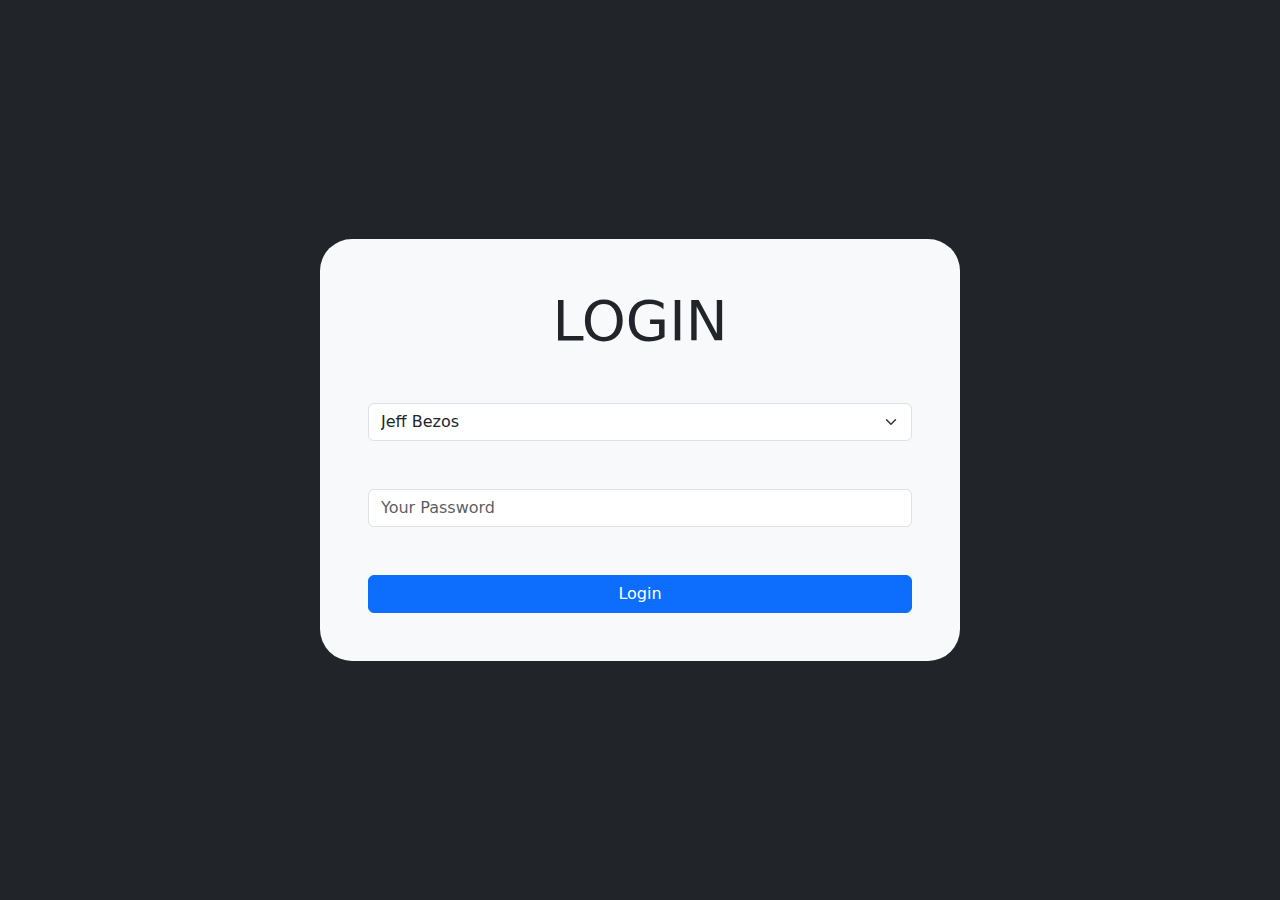
<file: index.html>
<!DOCTYPE html>
<html lang="en">
<head>
    <meta charset="UTF-8">
    <meta http-equiv="X-UA-Compatible" content="IE=edge">
    <meta name="viewport" content="width=device-width, initial-scale=1.0">
    <title>11-dars 4-oy js</title>
</head>
<body>
    <script src="./js/app.js"></script>
</body>
</html>
</file>
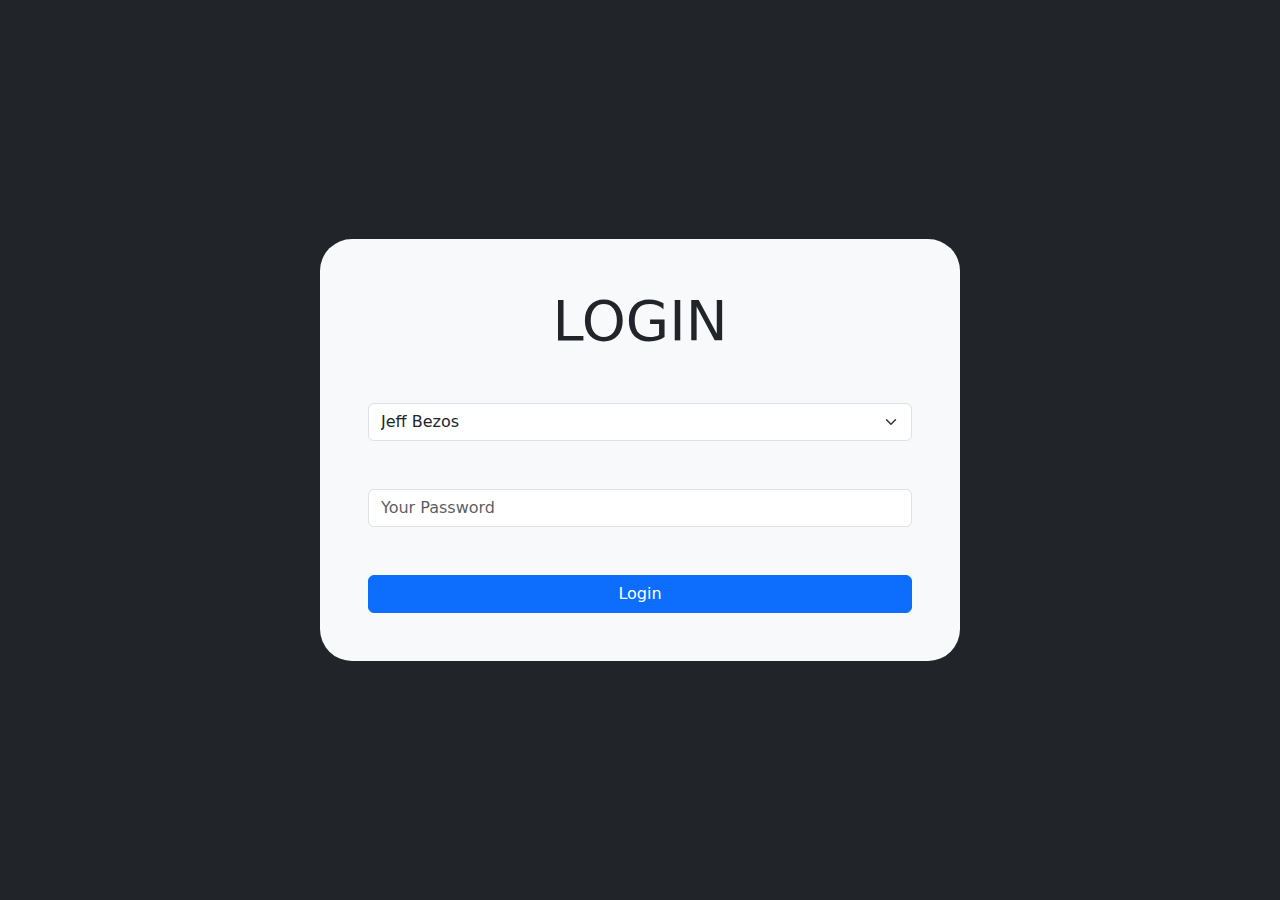
<file: pages/chat-list.html>
<!DOCTYPE html>
<html lang="en">
  <head>
    <meta charset="UTF-8" />
    <meta http-equiv="X-UA-Compatible" content="IE=edge" />
    <meta name="viewport" content="width=device-width, initial-scale=1.0" />
    <link
      rel="stylesheet"
      href="	https://cdn.jsdelivr.net/npm/bootstrap@5.3.0-alpha1/dist/css/bootstrap.min.css"
    />
    <link
      rel="stylesheet"
      href="https://cdnjs.cloudflare.com/ajax/libs/font-awesome/6.2.1/css/all.min.css"
      integrity="sha512-MV7K8+y+gLIBoVD59lQIYicR65iaqukzvf/nwasF0nqhPay5w/9lJmVM2hMDcnK1OnMGCdVK+iQrJ7lzPJQd1w=="
      crossorigin="anonymous"
      referrerpolicy="no-referrer"
    />
    <title>Chat list | Nojotgram</title>
  </head>
  <body class="bg-dark">
    <div class="container">
      <ul class="list-group mt-5" id="chat-list"></ul>
    </div>
    <script src="../js/chat-list.js" type="module"></script>
  </body>
</html>
</file>
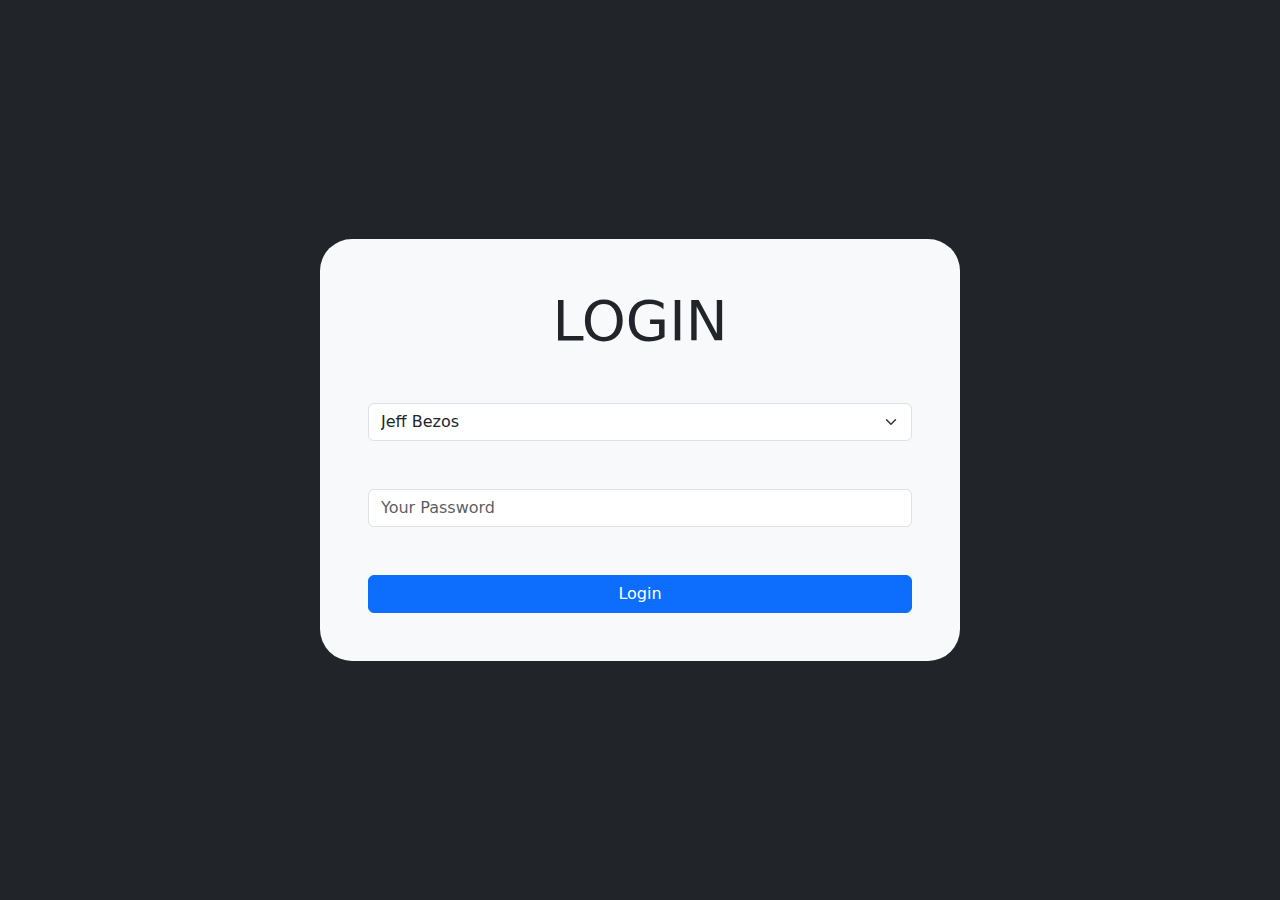
<file: pages/chat.html>
<!DOCTYPE html>
<html lang="en">
  <head>
    <meta charset="UTF-8" />
    <meta http-equiv="X-UA-Compatible" content="IE=edge" />
    <meta name="viewport" content="width=device-width, initial-scale=1.0" />
    <link
      rel="stylesheet"
      href="	https://cdn.jsdelivr.net/npm/bootstrap@5.3.0-alpha1/dist/css/bootstrap.min.css"
    />
    <link
      rel="stylesheet"
      href="https://cdnjs.cloudflare.com/ajax/libs/font-awesome/6.2.1/css/all.min.css"
      integrity="sha512-MV7K8+y+gLIBoVD59lQIYicR65iaqukzvf/nwasF0nqhPay5w/9lJmVM2hMDcnK1OnMGCdVK+iQrJ7lzPJQd1w=="
      crossorigin="anonymous"
      referrerpolicy="no-referrer"
    />
    <link rel="stylesheet" href="../styles/main.css" />
    <title>Chat | Najotgram</title>
  </head>
  <body>
    <header id="main-header" class="text-bg-primary py-3">
      <nav class="container d-flex align-items-center justify-content-start">
        <button id="chat-list-btn" class="btn btn-primary me-5">
          <i class="fa-solid fa-chevron-left fa-2x"></i>
        </button>
        <div class="d-flex align-items-center gap-2" id="friend-wrapper"></div>
        <button id="logout-btn" class="ms-auto action btn btn-primary">
          <i class="fa-solid fa-sign-out fa-2x"></i>
        </button>
      </nav>
    </header>
    <main id="chat">
      <div class="container"></div>
    </main>
    <footer class="text-bg-dark py-3">
      <form id="new-message-from">
        <div class="container">
          <div class="row">
            <div class="col-md-10">
              <textarea
                class="form-control bg-secondary text-white border-0"
                name=""
                id=""
                rows="2"
                placeholder="Message..."
              ></textarea>
            </div>
            <div class="col-md-2">
              <button class="btn btn-primary d-block h-100 w-100">
                <i class="fa-solid fa-paper-plane"></i>
              </button>
            </div>
          </div>
        </div>
      </form>
    </footer>
    <script src="https://cdn.jsdelivr.net/npm/bootstrap@5.3.0-alpha1/dist/js/bootstrap.bundle.min.js"></script>
    <script type="module" src="../js/chat.js"></script>
  </body>
</html>
</file>
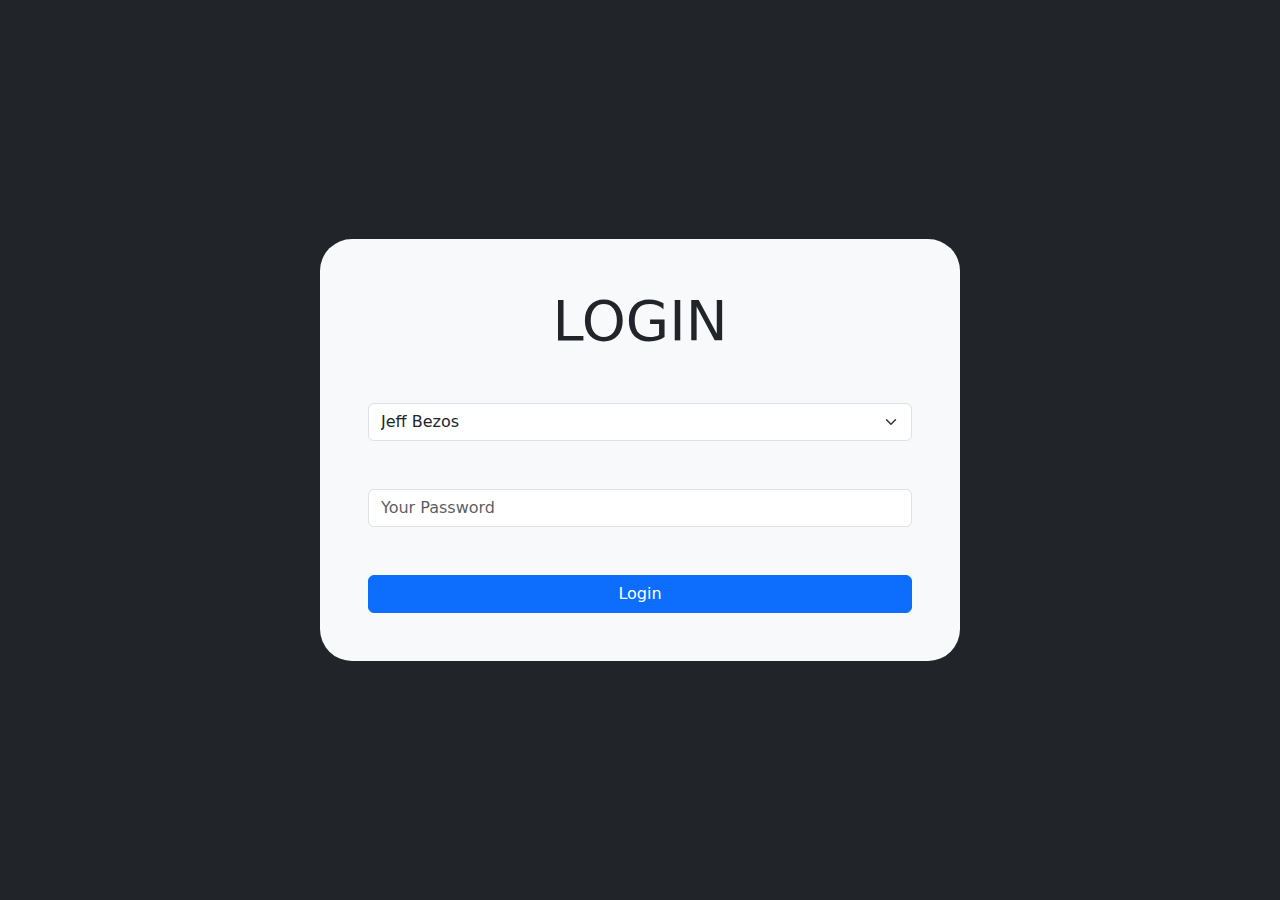
<file: pages/login.html>
<!DOCTYPE html>
<html lang="en">
  <head>
    <meta charset="UTF-8" />
    <meta http-equiv="X-UA-Compatible" content="IE=edge" />
    <meta name="viewport" content="width=device-width, initial-scale=1.0" />
    <link
      rel="stylesheet"
      href="	https://cdn.jsdelivr.net/npm/bootstrap@5.3.0-alpha1/dist/css/bootstrap.min.css"
    />
    <link
      rel="stylesheet"
      href="https://cdnjs.cloudflare.com/ajax/libs/font-awesome/6.2.1/css/all.min.css"
      integrity="sha512-MV7K8+y+gLIBoVD59lQIYicR65iaqukzvf/nwasF0nqhPay5w/9lJmVM2hMDcnK1OnMGCdVK+iQrJ7lzPJQd1w=="
      crossorigin="anonymous"
      referrerpolicy="no-referrer"
    />
    <title>Login | Nojotgram</title>
  </head>
  <body class="d-flex min-vh-100 bg-dark">
    <div class="w-50 m-auto bg-light p-5 rounded-5">
      <h2 class="text-center display-4 mb-5">LOGIN</h2>
      <form id="login-form" class="d-flex flex-column gap-5">
        <select class="form-select" id="name-select"></select>
        <input
          type="password"
          class="form-control"
          name="password"
          id="password"
          placeholder="Your Password"
        />
        <button type="submit" class="btn btn-primary w-100 d-block">
          Login
        </button>
      </form>
    </div>
    <script src="../js/login.js" type="module"></script>
  </body>
</html>
</file>
<file: styles/main.css>
* {
  margin: 0;
  padding: 0;
  box-sizing: border-box;
  scroll-behavior: smooth;
}

body {
  height: 100vh;
  display: flex;
  flex-direction: column;
}

header img.profile-img {
  width: 50px;
  height: 50px;
  -o-object-fit: cover;
     object-fit: cover;
  border-radius: 50%;
}

main#chat {
  flex: 1;
  background: url(../../../images/bg-pattern.jpg) center/cover;
  display: flex;
  padding-block: 4px;
}
main#chat .container {
  display: flex;
  flex-direction: column;
  align-items: start;
  max-height: calc(100vh - 163px);
  overflow-y: auto;
  align-self: end;
  gap: 1rem;
}
main#chat .message {
  padding: 1rem;
  background-color: #f0f;
  display: inline-block;
  border-radius: 12px;
  max-width: 400px;
  position: relative;
}
main#chat .message .time {
  font-size: 0.5em;
  position: absolute;
  bottom: 5px;
  right: 10px;
}
main#chat .message.from-me {
  align-self: end;
  border-bottom-right-radius: 0;
}
main#chat .message.for-me {
  border-bottom-left-radius: 0;
}

footer ::-moz-placeholder {
  color:gray;
}

footer :-ms-input-placeholder {
  color: gray;
}

footer ::placeholder {
  color: gray !important;

}
</file>
